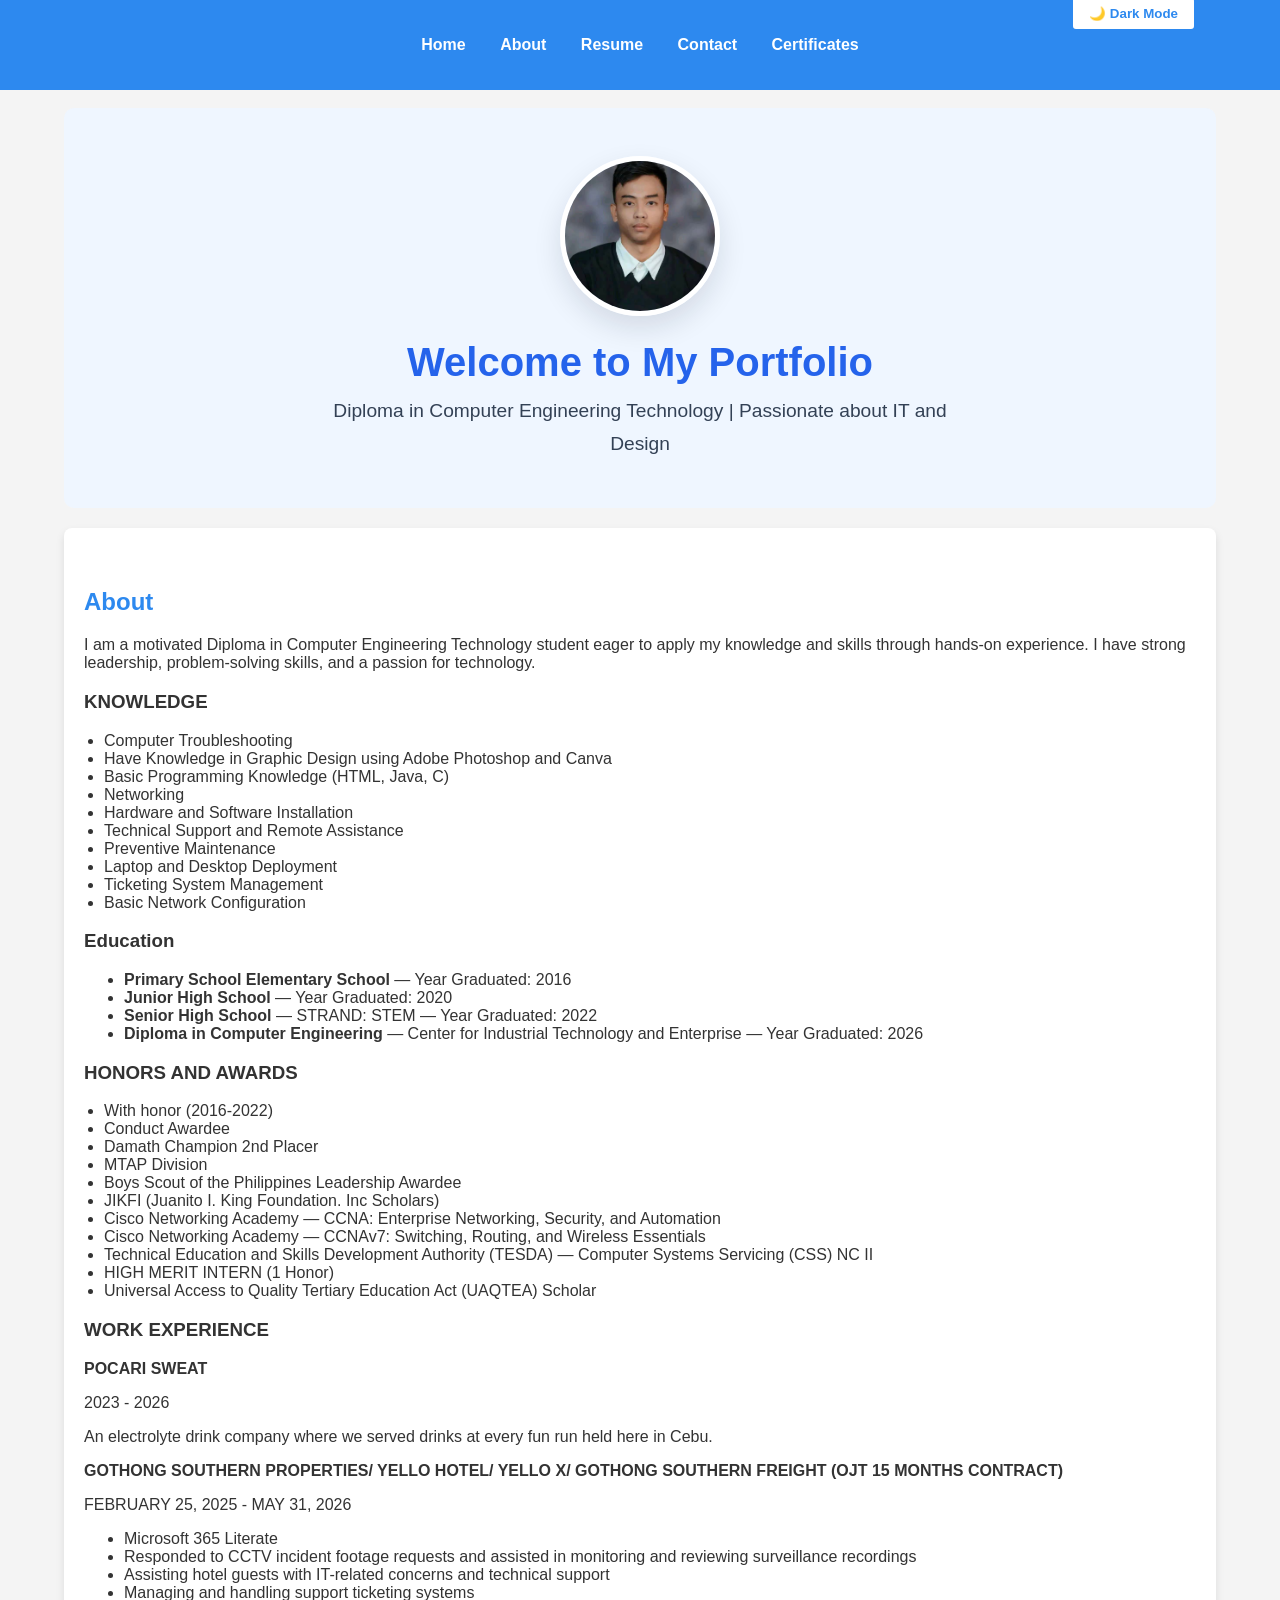
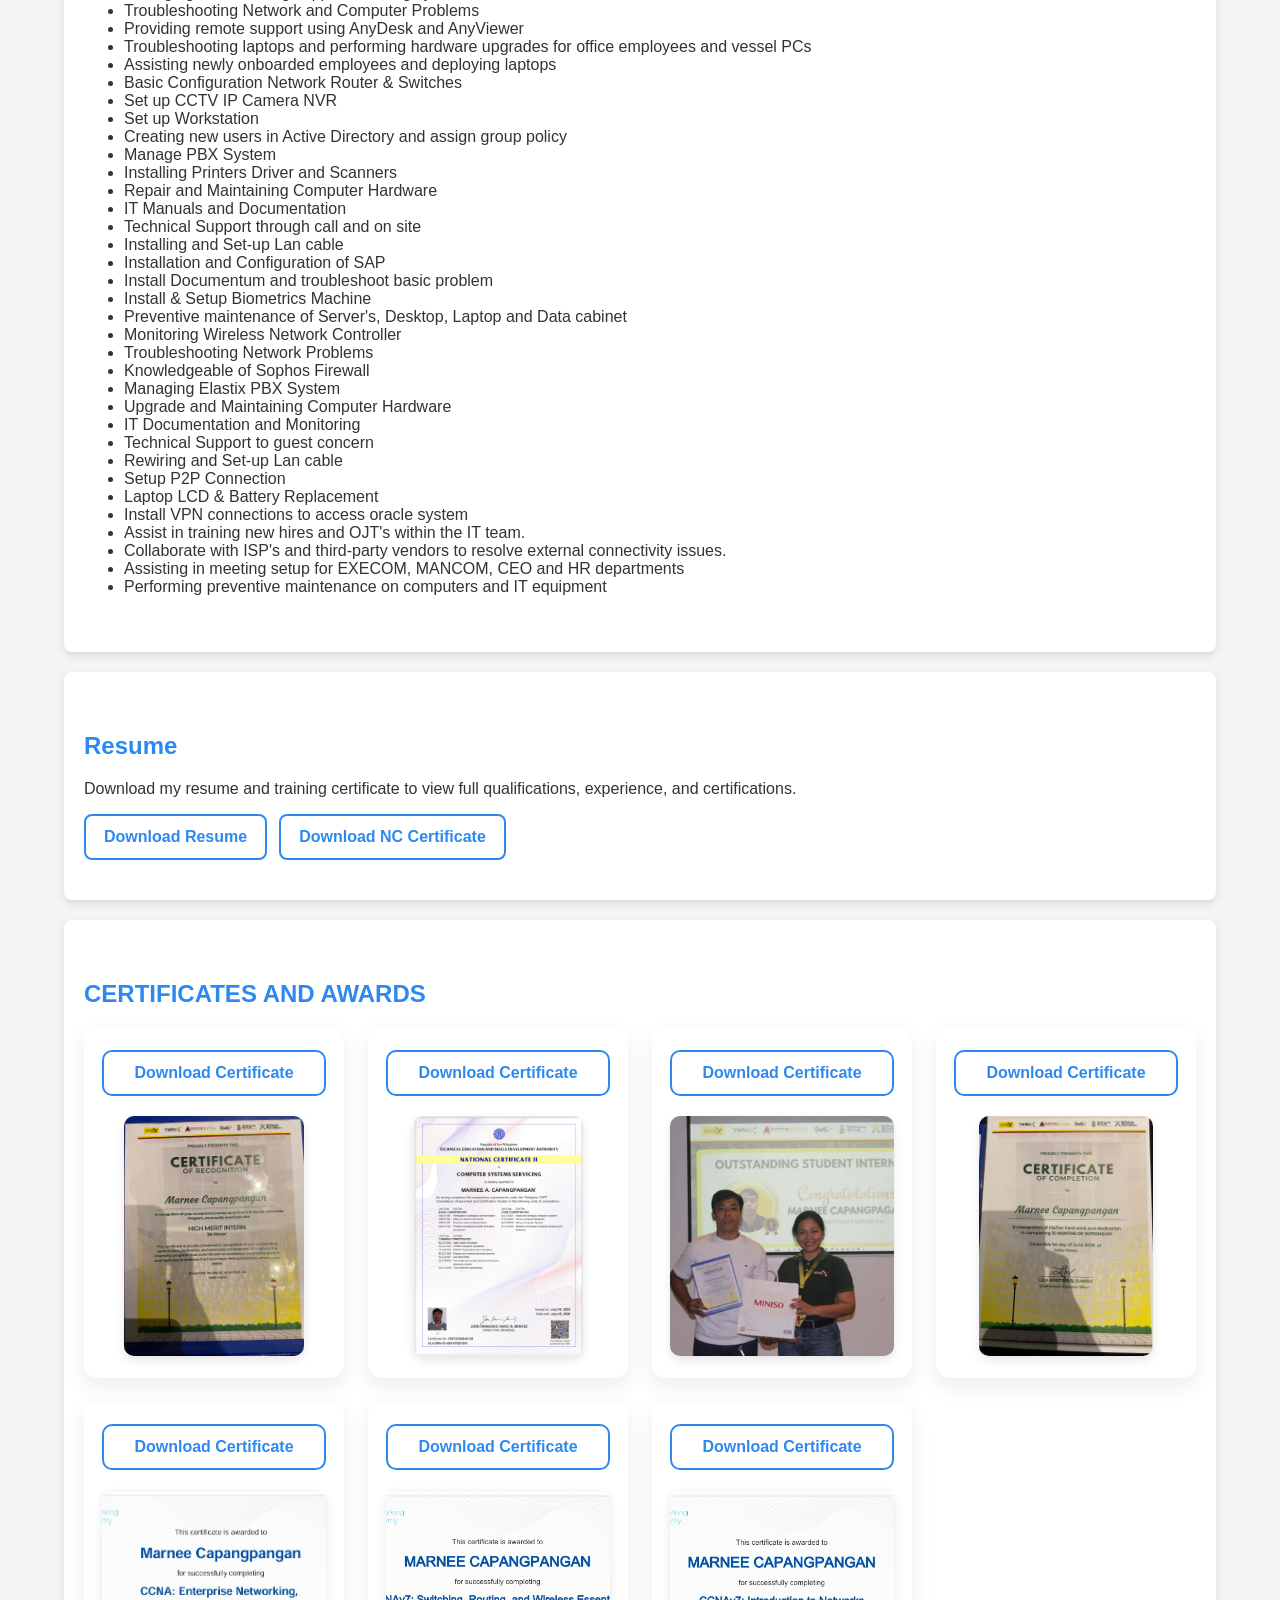
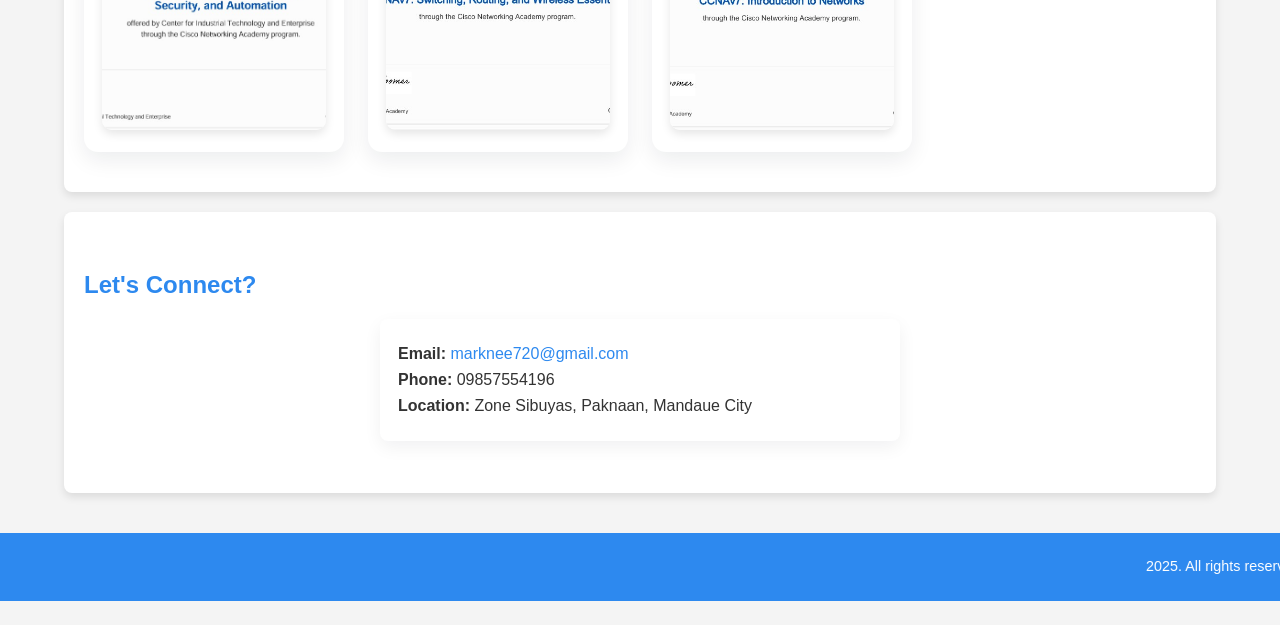
<file: index.html>
<!DOCTYPE html>
<html lang="en">
<head>
  <meta charset="utf-8">
  <meta name="viewport" content="width=device-width,initial-scale=1">
  <title>Portfolio</title>
  <meta name="description" content="IT support, troubleshooting, and design portfolio">
  <link rel="stylesheet" href="assets/css/styles.css">
</head>
<body>
  <header>
    <div class="inner container">
      <button id="darkModeToggle">🌙 Dark Mode</button>
      <nav>
        <ul>
          <li><a href="#home">Home</a></li>
          <li><a href="#about">About</a></li>
          <li><a href="#resume">Resume</a></li>
          <li><a href="#contact">Contact</a></li>
          <li><a href="#certificates">Certificates</a></li>
        </ul>
      </nav>
    </div>
  </header>

  <main class="container">
    <section id="home" class="hero">
      <div class="hero-inner">
        <img src="assets/img/marns.jpg" alt="Portfolio hero image" class="hero-profile">
        <h2>Welcome to My Portfolio</h2>
        <p class="hero-subtitle">Diploma in Computer Engineering Technology | Passionate about IT and Design</p>
      </div>
    </section>

    <section id="about" class="content">
      <h2 class="section-title">About</h2>
      <p>I am a motivated Diploma in Computer Engineering Technology student eager to apply my knowledge and skills through hands-on experience. I have strong leadership, problem-solving skills, and a passion for technology.</p>

      <h3>KNOWLEDGE</h3>
      <ul class="profile-list">
        <li>Computer Troubleshooting</li>
        <li>Have Knowledge in Graphic Design using Adobe Photoshop and Canva</li>
        <li>Basic Programming Knowledge (HTML, Java, C)</li>
        <li>Networking</li>
        <li>Hardware and Software Installation</li>
        <li>Technical Support and Remote Assistance</li>
        <li>Preventive Maintenance</li>
        <li>Laptop and Desktop Deployment</li>
        <li>Ticketing System Management</li>
        <li>Basic Network Configuration</li>
      </ul>

      <h3>Education</h3>
      <ul>
        <li><strong>Primary School Elementary School</strong> — Year Graduated: 2016</li>
        <li><strong>Junior High School</strong> — Year Graduated: 2020</li>
        <li><strong>Senior High School</strong> — STRAND: STEM — Year Graduated: 2022</li>
        <li><strong>Diploma in Computer Engineering</strong> — Center for Industrial Technology and Enterprise — Year Graduated: 2026</li>
      </ul>

      <h3>HONORS AND AWARDS</h3>
      <ul class="profile-list">
        <li>With honor (2016-2022)</li>
        <li>Conduct Awardee</li>
        <li>Damath Champion 2nd Placer</li>
        <li>MTAP Division</li>
        <li>Boys Scout of the Philippines Leadership Awardee</li>
        <li>JIKFI (Juanito I. King Foundation. Inc Scholars)</li>
        <li>Cisco Networking Academy — CCNA: Enterprise Networking, Security, and Automation</li>
        <li>Cisco Networking Academy — CCNAv7: Switching, Routing, and Wireless Essentials</li>
        <li>Technical Education and Skills Development Authority (TESDA) — Computer Systems Servicing (CSS) NC II</li>
        <li>HIGH MERIT INTERN (1 Honor)</li>
        <li>Universal Access to Quality Tertiary Education Act (UAQTEA) Scholar</li>
      </ul>

      <h3>WORK EXPERIENCE</h3>
      <div>
        <strong>POCARI SWEAT</strong>
        <p>2023 - 2026</p>
        <p>An electrolyte drink company where we served drinks at every fun run held here in Cebu.</p>
      </div>
      <div>
        <strong>GOTHONG SOUTHERN PROPERTIES/ YELLO HOTEL/ YELLO X/ GOTHONG SOUTHERN FREIGHT (OJT 15 MONTHS CONTRACT)</strong>
        <p>FEBRUARY 25, 2025 - MAY 31, 2026</p>
        <ul>
          <li>Microsoft 365 Literate</li>
          <li>Responded to CCTV incident footage requests and assisted in monitoring and reviewing surveillance recordings</li>
          <li>Assisting hotel guests with IT-related concerns and technical support</li>
          <li>Managing and handling support ticketing systems</li>
          <li>Troubleshooting Network and Computer Problems</li>
          <li>Providing remote support using AnyDesk and AnyViewer</li>
          <li>Troubleshooting laptops and performing hardware upgrades for office employees and vessel PCs</li>
          <li>Assisting newly onboarded employees and deploying laptops</li>
          <li>Basic Configuration Network Router &amp; Switches</li>
          <li>Set up CCTV IP Camera NVR</li>
          <li>Set up Workstation</li>
          <li>Creating new users in Active Directory and assign group policy</li>
          <li>Manage PBX System</li>
          <li>Installing Printers Driver and Scanners</li>
          <li>Repair and Maintaining Computer Hardware</li>
          <li>IT Manuals and Documentation</li>
          <li>Technical Support through call and on site</li>
          <li>Installing and Set-up Lan cable</li>
          <li>Installation and Configuration of SAP</li>
          <li>Install Documentum and troubleshoot basic problem</li>
          <li>Install &amp; Setup Biometrics Machine</li>
          <li>Preventive maintenance of Server's, Desktop, Laptop and Data cabinet</li>
          <li>Monitoring Wireless Network Controller</li>
          <li>Troubleshooting Network Problems</li>
          <li>Knowledgeable of Sophos Firewall</li>
          <li>Managing Elastix PBX System</li>
          <li>Upgrade and Maintaining Computer Hardware</li>
          <li>IT Documentation and Monitoring</li>
          <li>Technical Support to guest concern</li>
          <li>Rewiring and Set-up Lan cable</li>
          <li>Setup P2P Connection</li>
          <li>Laptop LCD &amp; Battery Replacement</li>
          <li>Install VPN connections to access oracle system</li>
          <li>Assist in training new hires and OJT's within the IT team.</li>
          <li>Collaborate with ISP's and third-party vendors to resolve external connectivity issues.</li>
          <li>Assisting in meeting setup for EXECOM, MANCOM, CEO and HR departments</li>
          <li>Performing preventive maintenance on computers and IT equipment</li>
        </ul>
      </div>
    </section>

    <section id="resume" class="content">
      <h2 class="section-title">Resume</h2>
      <p>Download my resume and training certificate to view full qualifications, experience, and certifications.</p>
      <div class="resume-actions">
        <a href="assets/files/RESUME.pdf" download class="download-link">Download Resume</a>
        <a href="assets/files/NC.pdf" download class="download-link">Download NC Certificate</a>
      </div>
    </section>

    <section id="certificates" class="content">
      <h2 class="section-title">CERTIFICATES AND AWARDS</h2>
      <div class="certificate-grid">
        <div class="certificate-card">
          <a href="assets/img/marnss.jpg" download>Download Certificate</a>
          <img src="assets/img/marnss.jpg" alt="Certificates and Awards" class="certificate-img">
        </div>
        <div class="certificate-card">
          <a href="assets/img/NC2.jpeg" download>Download Certificate</a>
          <img src="assets/img/NC2.jpeg" alt="Additional Certificate" class="certificate-img">
        </div>
        <div class="certificate-card">
          <a href="assets/img/marnsss.jpg" download>Download Certificate</a>
          <img src="assets/img/marnsss.jpg" alt="Certificate" class="certificate-img">
        </div>
        <div class="certificate-card">
          <a href="assets/img/marnssss.jpg" download>Download Certificate</a>
          <img src="assets/img/marnssss.jpg" alt="Certificate" class="certificate-img">
        </div>
        <div class="certificate-card">
          <a href="assets/img/marnsssss.jpg" download>Download Certificate</a>
          <img src="assets/img/marnsssss.jpg" alt="Certificate" class="certificate-img">
        </div>
        <div class="certificate-card">
          <a href="assets/img/marnssssss.jpg" download>Download Certificate</a>
          <img src="assets/img/marnssssss.jpg" alt="Certificate" class="certificate-img">
        </div>
        <div class="certificate-card">
          <a href="assets/img/marnsssssss.jpg" download>Download Certificate</a>
          <img src="assets/img/marnsssssss.jpg" alt="Certificate" class="certificate-img">
        </div>
      </div>
      
    </section>

    <section id="contact" class="content">
      <h2 class="section-title">Let's Connect?</h2>
      <div class="contact-card">
        <p><strong>Email:</strong> <a href="mailto:marknee720@gmail.com">marknee720@gmail.com</a></p>
        <p><strong>Phone:</strong> 09857554196</p>
        <p><strong>Location:</strong> Zone Sibuyas, Paknaan, Mandaue City</p>
      </div>
    </section>

  </main>

  <footer>
    <p><marquee>2025. All rights reserved. MARNEE CAPANGPANGAN</marquee></p>
  </footer>

  <script src="assets/js/script.js"></script>
</body>
</html>
</file>
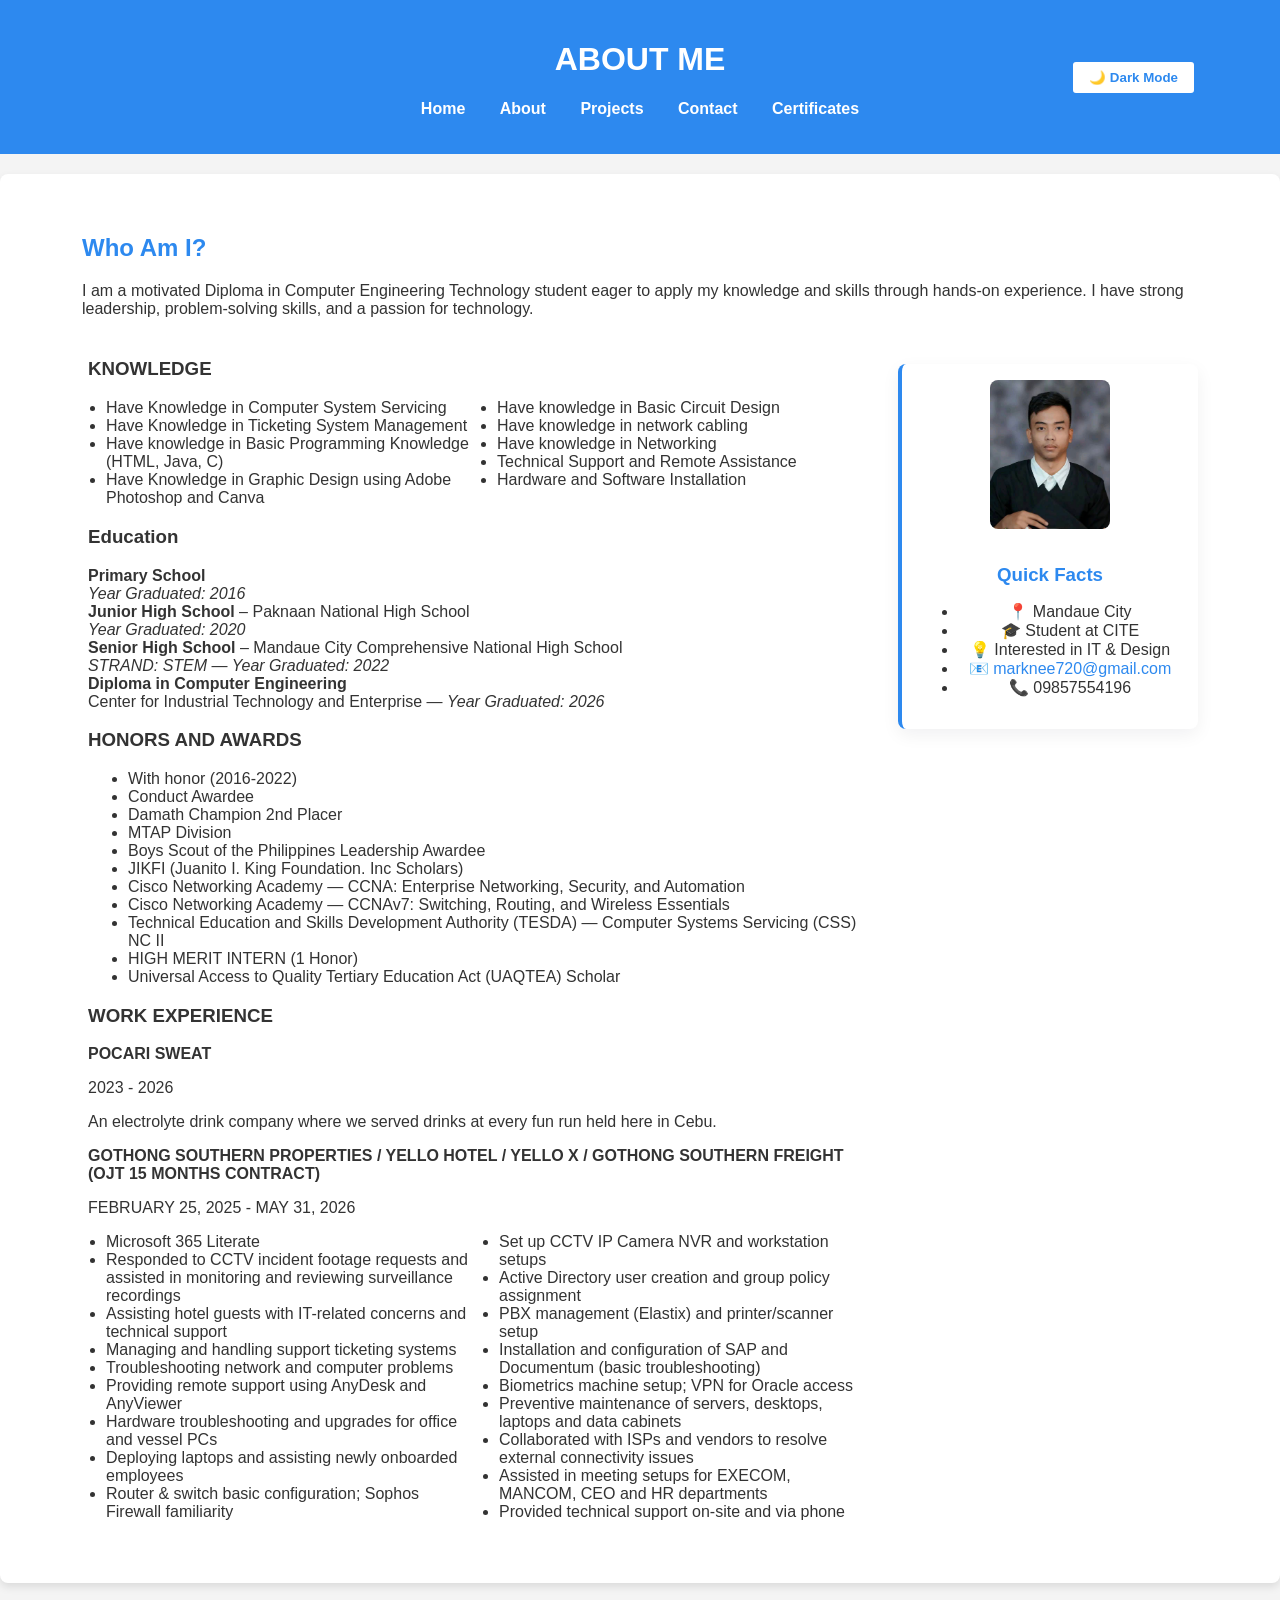
<file: assets/pages/about.html>
<!DOCTYPE html>
<html lang="en">
<head>
    <meta charset="UTF-8">
    <meta name="viewport" content="width=device-width, initial-scale=1.0">
    <title>ABOUT ME</title>
    <link rel="stylesheet" href="../css/styles.css">
</head>
<body>
    <header>
        <div class="container">
            <h1>ABOUT ME</h1>
            <nav>
                <button id="darkModeToggle">🌙 Dark Mode</button>
                <ul>
                    <li><a href="../../index.html">Home</a></li>
                    <li><a href="about.html">About</a></li>
                    <li><a href="projects.html">Projects</a></li>
                    <li><a href="contact.html">Contact</a></li>
                    <li><a href="certificates.html">Certificates</a></li>
                </ul>
            </nav>
        </div>
    </header>
<main>
    <section class="content">
        <div class="container">
            <h2>Who Am I?</h2>
            <p>
                I am a motivated Diploma in Computer Engineering Technology student eager to apply my knowledge and skills through hands-on experience. I have strong leadership, problem-solving skills, and a passion for technology.
            </p>

            <div class="about-grid">
                <div class="about-main">
                    <h3>KNOWLEDGE</h3>
                    <ul class="knowledge-list">
                        <li>Have Knowledge in Computer System Servicing</li>
                        <li>Have Knowledge in Ticketing System Management</li>
                        <li>Have knowledge in Basic Programming Knowledge (HTML, Java, C)</li>
                        <li>Have Knowledge in Graphic Design using Adobe Photoshop and Canva</li>
                        <li>Have knowledge in Basic Circuit Design</li>
                        <li>Have knowledge in network cabling</li>
                        <li>Have knowledge in Networking</li>
                        <li>Technical Support and Remote Assistance</li>
                        <li>Hardware and Software Installation</li>
                    </ul>

                    <h3>Education</h3>
                    <ul class="education-list">
                        <li>
                            <strong>Primary School</strong><br>
                            <em>Year Graduated: 2016</em>
                        </li>
                        <li>
                            <strong>Junior High School</strong> – Paknaan National High School<br>
                            <em>Year Graduated: 2020</em>
                        </li>
                        <li>
                            <strong>Senior High School</strong> – Mandaue City Comprehensive National High School<br>
                            <em>STRAND: STEM — Year Graduated: 2022</em>
                        </li>
                        <li>
                            <strong>Diploma in Computer Engineering</strong><br>
                            Center for Industrial Technology and Enterprise — <em>Year Graduated: 2026</em>
                        </li>
                    </ul>

                    <h3>HONORS AND AWARDS</h3>
                    <ul class="awards-list">
                        <li>With honor (2016-2022)</li>
                        <li>Conduct Awardee</li>
                        <li>Damath Champion 2nd Placer</li>
                        <li>MTAP Division</li>
                        <li>Boys Scout of the Philippines Leadership Awardee</li>
                        <li>JIKFI (Juanito I. King Foundation. Inc Scholars)</li>
                        <li>Cisco Networking Academy — CCNA: Enterprise Networking, Security, and Automation</li>
                        <li>Cisco Networking Academy — CCNAv7: Switching, Routing, and Wireless Essentials</li>
                        <li>Technical Education and Skills Development Authority (TESDA) — Computer Systems Servicing (CSS) NC II</li>
                        <li>HIGH MERIT INTERN (1 Honor)</li>
                        <li>Universal Access to Quality Tertiary Education Act (UAQTEA) Scholar</li>
                    </ul>

                    <h3>WORK EXPERIENCE</h3>
                    <div class="work-experience">
                        <strong>POCARI SWEAT</strong>
                        <p>2023 - 2026</p>
                        <p>An electrolyte drink company where we served drinks at every fun run held here in Cebu.</p>
                    </div>
                    <div class="work-experience">
                        <strong>GOTHONG SOUTHERN PROPERTIES / YELLO HOTEL / YELLO X / GOTHONG SOUTHERN FREIGHT (OJT 15 MONTHS CONTRACT)</strong>
                        <p>FEBRUARY 25, 2025 - MAY 31, 2026</p>
                        <ul class="experience-list">
                            <li>Microsoft 365 Literate</li>
                            <li>Responded to CCTV incident footage requests and assisted in monitoring and reviewing surveillance recordings</li>
                            <li>Assisting hotel guests with IT-related concerns and technical support</li>
                            <li>Managing and handling support ticketing systems</li>
                            <li>Troubleshooting network and computer problems</li>
                            <li>Providing remote support using AnyDesk and AnyViewer</li>
                            <li>Hardware troubleshooting and upgrades for office and vessel PCs</li>
                            <li>Deploying laptops and assisting newly onboarded employees</li>
                            <li>Router &amp; switch basic configuration; Sophos Firewall familiarity</li>
                            <li>Set up CCTV IP Camera NVR and workstation setups</li>
                            <li>Active Directory user creation and group policy assignment</li>
                            <li>PBX management (Elastix) and printer/scanner setup</li>
                            <li>Installation and configuration of SAP and Documentum (basic troubleshooting)</li>
                            <li>Biometrics machine setup; VPN for Oracle access</li>
                            <li>Preventive maintenance of servers, desktops, laptops and data cabinets</li>
                            <li>Collaborated with ISPs and vendors to resolve external connectivity issues</li>
                            <li>Assisted in meeting setups for EXECOM, MANCOM, CEO and HR departments</li>
                            <li>Provided technical support on-site and via phone</li>
                        </ul>
                    </div>
                </div>

                <aside class="about-aside">
                    <img src="../img/marns.jpg" alt="Profile" class="profile-pic">
                    <h3>Quick Facts</h3>
                    <ul>
                        <li>📍 Mandaue City</li>
                        <li>🎓 Student at CITE</li>
                        <li>💡 Interested in IT & Design</li>
                        <li>📧 <a href="mailto:marknee720@gmail.com">marknee720@gmail.com</a></li>
                        <li>📞 09857554196</li>
                    </ul>
                </aside>
            </div>

        </div>
    </section>
</main>
<script src="../js/script.js"></script>
</body> 
</html>
</file>
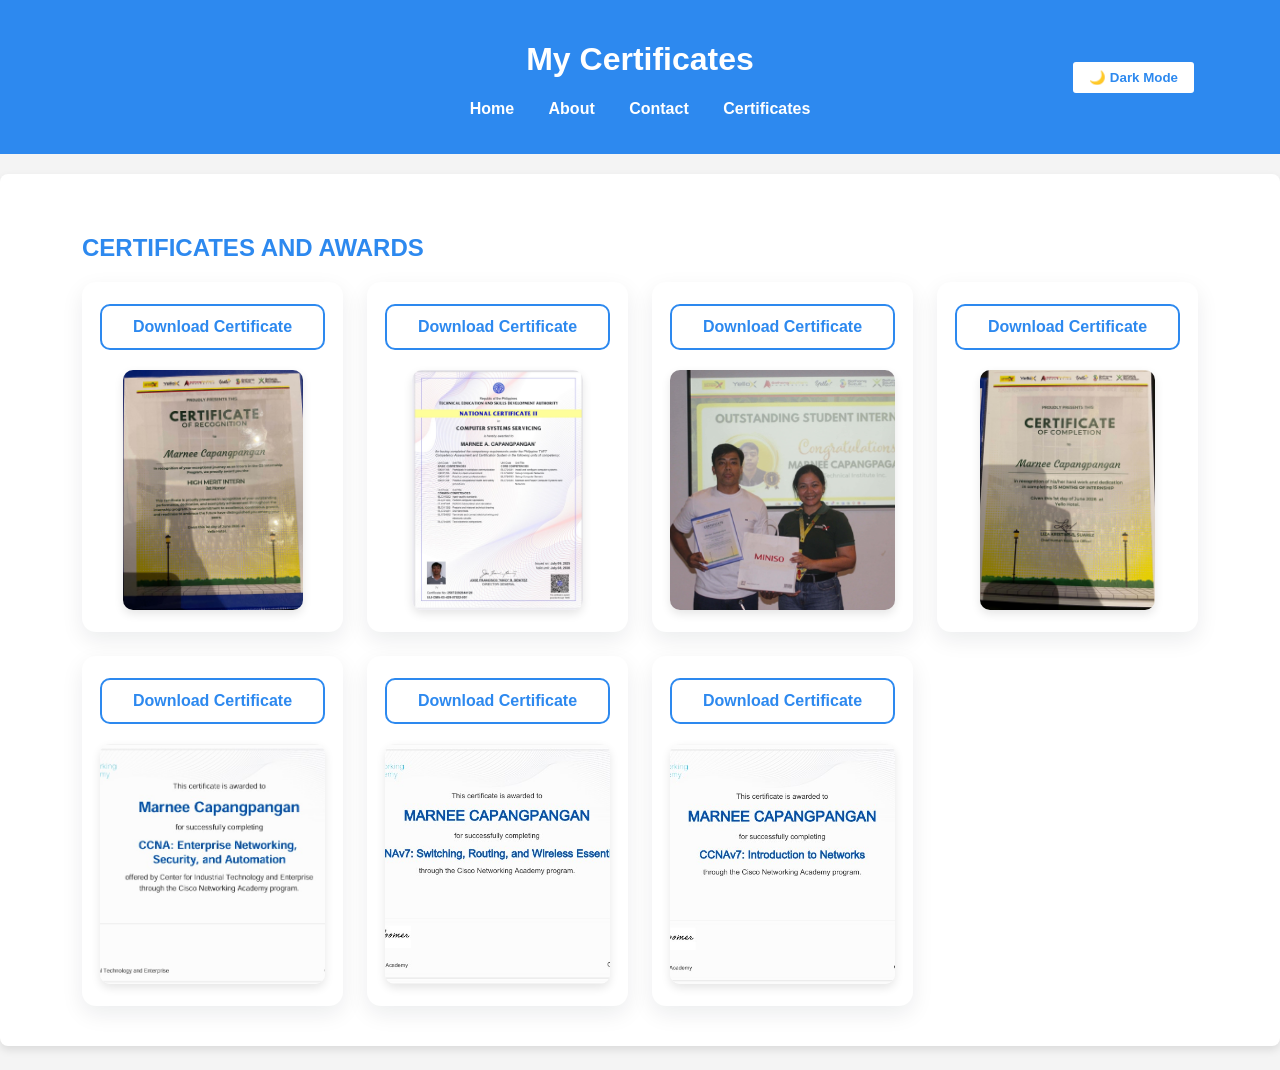
<file: assets/pages/certificates.html>
<!DOCTYPE html>
<html lang="en">
<head>
    <meta charset="UTF-8">
    <meta name="viewport" content="width=device-width, initial-scale=1.0">
    <title>Certificates</title>
    <link rel="stylesheet" href="../css/styles.css">
</head>
<body>
    <header>
        <div class="container">
            <h1>My Certificates</h1>
            <nav>
                <button id="darkModeToggle">🌙 Dark Mode</button>
                <ul>
                    <li><a href="../../index.html">Home</a></li>
                    <li><a href="about.html">About</a></li>
                    <li><a href="contact.html">Contact</a></li>
                    <li><a href="certificates.html">Certificates</a></li>
                </ul>
            </nav>
        </div>
    </header>
<main>
    <section class="content">
        <div class="container">
            <h2>CERTIFICATES AND AWARDS</h2>
            <div class="certificate-grid">
                <div class="certificate-card">
                    <a href="../img/marnss.jpg" download>Download Certificate</a>
                    <img src="../img/marnss.jpg" alt="Certificates and Awards" class="certificate-img">
                </div>
                <div class="certificate-card">
                    <a href="../img/NC2.jpeg" download>Download Certificate</a>
                    <img src="../img/NC2.jpeg" alt="Additional Certificate" class="certificate-img">
                </div>
                <div class="certificate-card">
                    <a href="../img/marnsss.jpg" download>Download Certificate</a>
                    <img src="../img/marnsss.jpg" alt="Certificate" class="certificate-img">
                </div>
                <div class="certificate-card">
                    <a href="../img/marnssss.jpg" download>Download Certificate</a>
                    <img src="../img/marnssss.jpg" alt="Certificate" class="certificate-img">
                </div>
                <div class="certificate-card">
                    <a href="../img/marnsssss.jpg" download>Download Certificate</a>
                    <img src="../img/marnsssss.jpg" alt="Certificate" class="certificate-img">
                </div>
                <div class="certificate-card">
                    <a href="../img/marnssssss.jpg" download>Download Certificate</a>
                    <img src="../img/marnssssss.jpg" alt="Certificate" class="certificate-img">
                </div>
                <div class="certificate-card">
                    <a href="../img/marnsssssss.jpg" download>Download Certificate</a>
                    <img src="../img/marnsssssss.jpg" alt="Certificate" class="certificate-img">
                </div>
            </div>
            
            
        </div>
    </section>
</main>
<script src="../js/script.js"></script>
</body>
</html>
</file>
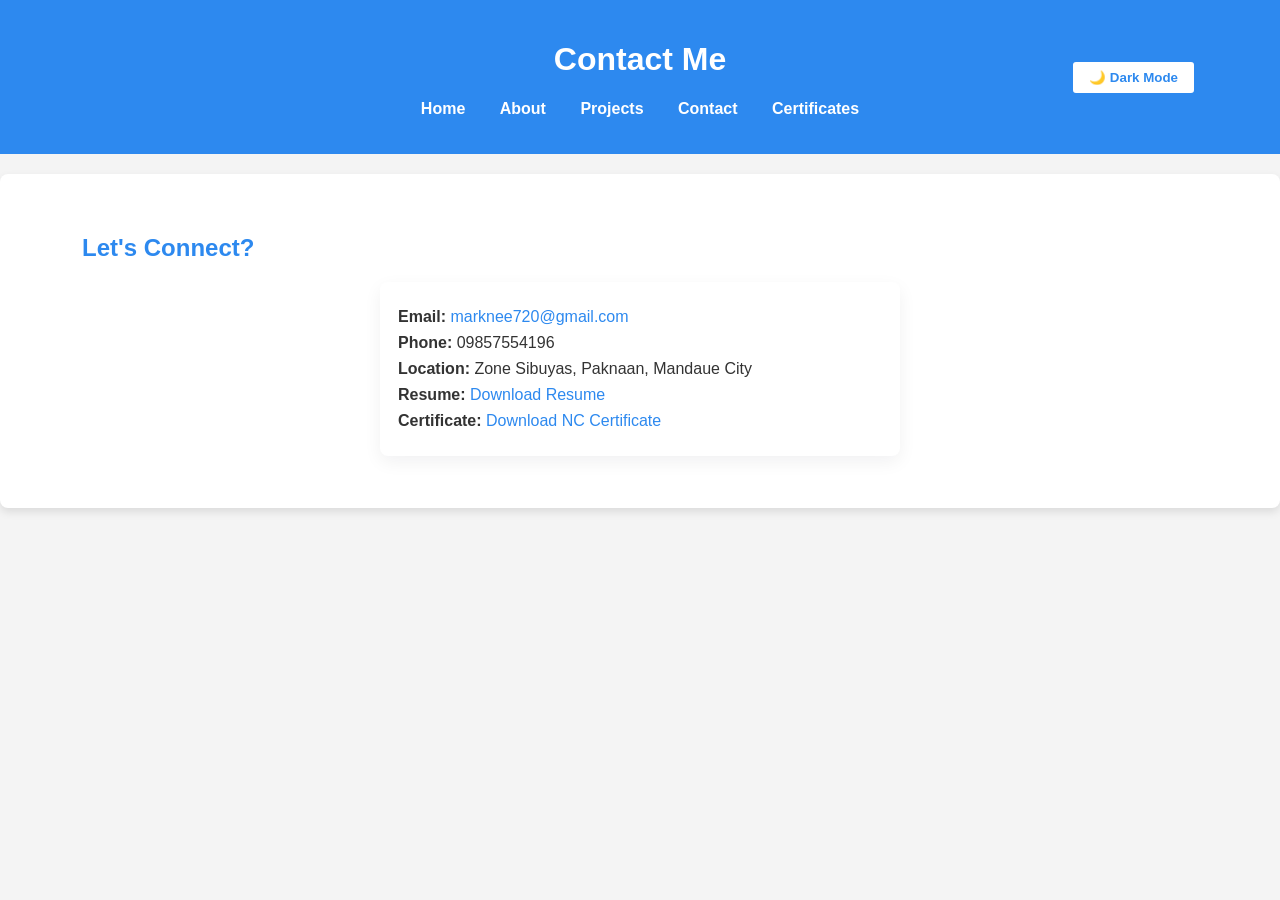
<file: assets/pages/contact.html>
<!DOCTYPE html>
<html lang="en">
<head>
    <meta charset="UTF-8">
    <meta name="viewport" content="width=device-width, initial-scale=1.0">
    <title>Contact</title>
    <link rel="stylesheet" href="../css/styles.css">
</head>
<body>
    <header>
        <div class="container">
            <h1>Contact Me</h1>
            <nav>
                <button id="darkModeToggle">🌙 Dark Mode</button>
                <ul>
                    <li><a href="../../index.html">Home</a></li>
                    <li><a href="about.html">About</a></li>
                    <li><a href="projects.html">Projects</a></li>
                    <li><a href="contact.html">Contact</a></li>
                    <li><a href="certificates.html">Certificates</a></li>
                </ul>
            </nav>
        </div>
    </header>
<main>
    <section class="content">
        <div class="container">
            <h2>Let's Connect?</h2>
            <div class="contact-card">
                <p><strong>Email:</strong> <a href="mailto:marknee720@gmail.com">marknee720@gmail.com</a></p>
                <p><strong>Phone:</strong> 09857554196</p>
                <p><strong>Location:</strong> Zone Sibuyas, Paknaan, Mandaue City</p>
                <p><strong>Resume:</strong> <a href="../files/RESUME.pdf" download>Download Resume</a></p>
                <p><strong>Certificate:</strong> <a href="../files/NC.pdf" download>Download NC Certificate</a></p>
            </div>
        </div>
    </section>
</main>
<script src="../js/script.js"></script>
</body>
</html>
</file>
<file: assets/css/styles.css>
* {
    box-sizing: border-box;
}

body {
    font-family: 'Poppins', sans-serif;
    margin: 0;
    padding: 0;
    background-color: #f4f4f4;
    color: #333;
    min-height: 100vh;
}

img {
    max-width: 100%;
    height: auto;
}

.container {
    width: 90%;
    margin: auto;
    max-width: 1200px;
}

header {
    background: #2d89ef;
    color: white;
    padding: 20px 0;
    text-align: center;
}

nav ul {
    list-style: none;
    padding: 0;
}

nav ul li {
    display: inline;
    margin: 0 15px;
}

nav ul li a {
    color: white;
    text-decoration: none;
    font-weight: bold;
    transition: 0.3s;
}

nav ul li a:hover {
    text-decoration: underline;
}

.hero {
    position: relative;
    border-radius: 10px;
    margin: 18px 0;
    min-height: auto;
    background: #eff6ff;
    overflow: hidden;
    display: flex;
    justify-content: center;
    align-items: center;
    padding: 48px 24px;
    color: #111;
    text-align: center;
}

.hero-inner {
    max-width: 680px;
}

.hero-profile {
    width: 160px;
    height: 160px;
    object-fit: cover;
    border-radius: 50%;
    border: 5px solid #fff;
    box-shadow: 0 12px 28px rgba(15, 23, 42, 0.12);
    margin: 0 auto 24px;
    display: block;
}

.hero h2 {
    margin: 0;
    font-size: 2.9rem;
    color: #2563eb;
}

.hero-subtitle {
    margin: 14px auto 0;
    color: #334155;
    font-size: 1.05rem;
    line-height: 1.7;
    max-width: 620px;
}

.profile-pic {
    width: 150px;
    border-radius: 50%;
    margin-bottom: 15px;
}

.hero h2 {
    font-size: 2.5em;
    margin: 0;
}

.hero p {
    font-size: 1.2em;
    margin-top: 10px;
}

.content {
    background: white;
    padding: 40px 20px;
    box-shadow: 0 4px 8px rgba(0, 0, 0, 0.1);
    border-radius: 8px;
    margin-top: 20px;
}

.profile-list,
.certificate-list {
    list-style: disc;
    padding-left: 20px;
    margin: 18px 0;
}

h2 {
    color: #2d89ef;
}

a {
    color: #2d89ef;
    text-decoration: none;
}

a:hover {
    text-decoration: underline;
}

footer {
    background-color: #2d89ef;
    color: white;
    text-align: center;
    padding: 10px 0;
    margin-top: 40px;
    font-size: 0.9em;
    position: relative;
    width: 100%;
}

body {
    padding-bottom: 24px;
}

aside {
    background-color: #f0f8ff;
    border-left: 4px solid #2d89ef;
    padding: 15px;
    margin-top: 30px;
    border-radius: 8px;
}

aside h3 {
    color: #2d89ef;
    margin-bottom: 10px;
}

#darkModeToggle {
    background-color: white;
    color: #2d89ef;
    border: 2px solid #2d89ef;
    padding: 8px 16px;
    border-radius: 5px;
    font-weight: bold;
    cursor: pointer;
    transition: all 0.3s ease;
    float: right;
    margin-top: -40px;
    margin-right: 20px;
}

#darkModeToggle:hover {
    background-color: #2d89ef;
    color: white;
}

body.dark-mode {
    background-color: #1e1e1e;
    color: #f0f0f0;
}

body.dark-mode header,
body.dark-mode footer {
    background-color: #111;
    color: #eee;
}

body.dark-mode .content,
body.dark-mode .hero,
body.dark-mode aside {
    background-color: #2a2a2a;
    color: #f0f0f0;
}

body.dark-mode nav ul li a {
    color: #f0f0f0;
}

body.dark-mode nav ul li a:hover {
    text-decoration: underline;
}


.certificate-grid {
    display: grid;
    grid-template-columns: repeat(auto-fit, minmax(260px, 1fr));
    gap: 24px;
    margin-top: 20px;
    align-items: start;
    grid-auto-rows: minmax(1fr, auto);
}

.certificate-card {
    background: #fff;
    padding: 22px 18px;
    border-radius: 14px;
    box-shadow: 0 8px 22px rgba(16, 24, 40, 0.08);
    text-align: center;
    display: flex;
    flex-direction: column;
    justify-content: space-between;
    gap: 20px;
}

.certificate-card a {
    display: inline-flex;
    align-items: center;
    justify-content: center;
    padding: 12px 18px;
    border: 2px solid #2d89ef;
    border-radius: 10px;
    color: #2d89ef;
    font-weight: 700;
    text-decoration: none;
    transition: all 0.25s ease;
    width: 100%;
}

.certificate-card a:hover {
    background: #2d89ef;
    color: white;
    text-decoration: none;
}

.certificate-img {
    max-width: 100%;
    height: 240px;
    object-fit: cover;
    display: block;
    margin: 0 auto;
    border-radius: 10px;
    box-shadow: 0 4px 10px rgba(0, 0, 0, 0.1);
}

    .resume-actions {
        display: flex;
        flex-wrap: wrap;
        gap: 12px;
        margin-top: 16px;
    }

    .download-link {
        display: inline-block;
        padding: 12px 18px;
        border: 2px solid #2d89ef;
        border-radius: 8px;
        color: #2d89ef;
        font-weight: 700;
        text-decoration: none;
        transition: all 0.3s ease;
    }

    .download-link:hover {
        background: #2d89ef;
        color: white;
    }
.certificate-embed-wrapper {
    margin-top: 30px;
    padding: 20px;
    background: #f8fafc;
    border-radius: 12px;
    box-shadow: inset 0 1px 0 rgba(255,255,255,0.6);
}

.certificate-embed-wrapper h3 {
    margin-top: 0;
    color: #1d4ed8;
}

.certificate-embed-wrapper p {
    margin: 10px 0 16px;
    color: #475569;
}

.certificate-embed {
    width: 100%;
    min-height: 420px;
    border: 1px solid #cbd5e1;
    border-radius: 10px;
    background: white;
}

.certificate-table-wrapper {
    display: flex;
    justify-content: center;
    margin: 8px 0 18px;
}

.certificate-table {
    border-collapse: collapse;
    width: 320px;
    max-width: 100%;
    background: #fff;
    box-shadow: 0 2px 8px rgba(2,6,23,0.06);
}

.certificate-table th,
.certificate-table td {
    border: 1px solid #e2e8f0;
    padding: 10px 12px;
    text-align: center;
    color: #0f172a;
}

.certificate-table thead th { background:#eef2ff; color:#1d4ed8 }
.certificate-table .keep-number { font-weight:700; color:#0f172a }


@media screen and (max-width: 768px) {
    .container {
        width: 90%;
    }

    nav ul {
        text-align: center;
        padding: 10px 0;
    }

    nav ul li {
        display: block;
        margin: 10px 0;
    }

    .hero {
        padding: 30px 10px;
    }

    .hero h2 {
        font-size: 2em;
    }

    .hero p {
        font-size: 1em;
    }

    .profile-pic {
        width: 120px;
    }

    .content {
        padding: 20px 15px;
    }

    .certificate-grid {
        grid-template-columns: 1fr;
    }

    aside {
        padding: 15px 10px;
    }

    #darkModeToggle {
        float: none;
        display: block;
        margin: 20px auto 0 auto;
        text-align: center;
    }
}

/* Projects grid */
.projects-grid{
    display:grid;
    grid-template-columns:repeat(3,1fr);
    gap:18px;
    margin-top:12px;
}
.project-card{background:#fff;padding:12px;border-radius:8px;box-shadow:0 6px 18px rgba(16,24,40,0.06);text-align:left}
.project-card img{width:100%;height:150px;object-fit:cover;border-radius:6px;margin-bottom:8px}
.project-card h4{margin:8px 0 6px;color:#2d89ef}
.project-card p{margin:0;color:#444;font-size:0.95rem}

@media screen and (max-width: 900px){
    .projects-grid{grid-template-columns:repeat(2,1fr)}
}

@media screen and (max-width: 560px){
    .projects-grid{grid-template-columns:1fr}
    .hero .lead{position:static;max-width:100%;right:auto}
    .hero .hero-text{left:12px;right:12px;bottom:12px;max-width:calc(100% - 24px)}
}

/* About page layout */
.about-grid{
    display:grid;
    grid-template-columns: 1fr 300px;
    gap:24px;
    align-items:start;
}
.about-main{padding:6px}
.about-aside{background:#fff;padding:16px;border-radius:8px;box-shadow:0 6px 18px rgba(16,24,40,0.06);text-align:center}
.about-aside .profile-pic{width:120px;border-radius:8px;margin:0 auto 12px}
    .knowledge-list{columns:2;column-gap:20px;list-style:disc;padding-left:18px}
    .education-list{list-style:none;padding-left:0}
    .experience-list{list-style:disc;padding-left:18px;columns:2;column-gap:24px}

    @media screen and (max-width:900px){
        .about-grid{grid-template-columns:1fr 260px}
    }

    @media screen and (max-width:720px){
        .about-grid{grid-template-columns:1fr;}
        .knowledge-list,.experience-list{columns:1}
}

/* Contact card */
.contact-card{max-width:520px;margin:12px auto;padding:18px;background:#fff;border-radius:8px;box-shadow:0 6px 18px rgba(16,24,40,0.06)}
.contact-card p{margin:8px 0}
</file>
